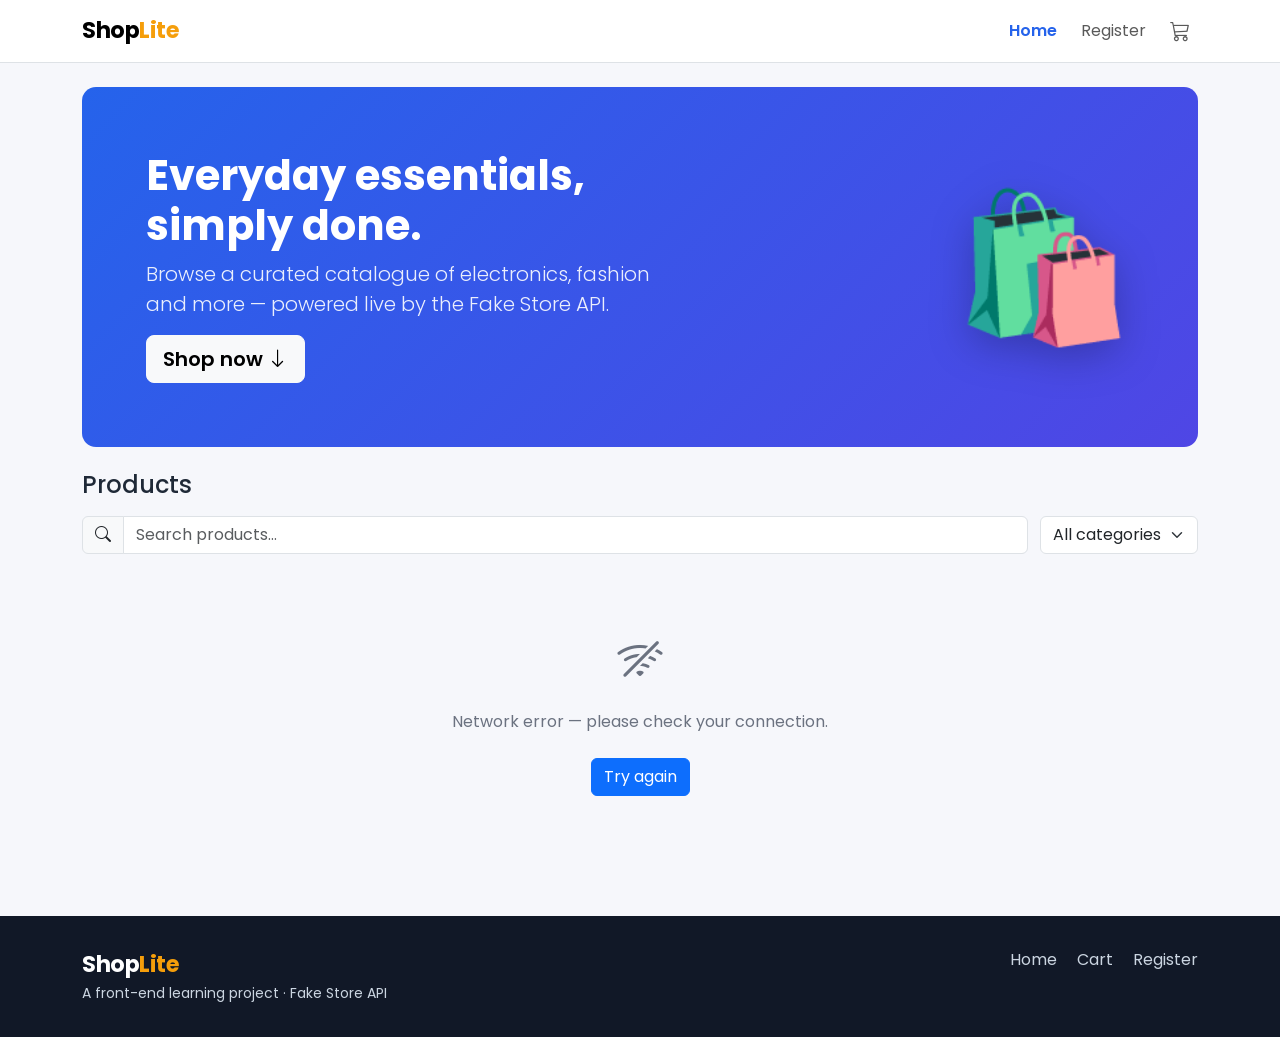
<file: index.html>
<!DOCTYPE html>
<html lang="en">
<head>
  <meta charset="UTF-8" />
  <meta name="viewport" content="width=device-width, initial-scale=1.0" />
  <meta name="description" content="ShopLite — a small demo shop built with vanilla JavaScript and the Fake Store API." />
  <title>ShopLite · Home</title>

  <!-- Bootstrap 5 + Bootstrap Icons + Google Font -->
  <link href="https://cdn.jsdelivr.net/npm/bootstrap@5.3.3/dist/css/bootstrap.min.css" rel="stylesheet" />
  <link href="https://cdn.jsdelivr.net/npm/bootstrap-icons@1.11.3/font/bootstrap-icons.css" rel="stylesheet" />
  <link href="https://fonts.googleapis.com/css2?family=Poppins:wght@400;500;600;700&display=swap" rel="stylesheet" />
  <link href="css/style.css" rel="stylesheet" />
</head>
<body>
  <!-- ===================== Navbar ===================== -->
  <header>
    <nav class="navbar navbar-expand-lg navbar-light bg-white border-bottom sticky-top">
      <div class="container">
        <a class="navbar-brand sl-brand" href="index.html">Shop<span class="sl-brand-dot">Lite</span></a>
        <button class="navbar-toggler" type="button" data-bs-toggle="collapse" data-bs-target="#mainNav"
          aria-controls="mainNav" aria-expanded="false" aria-label="Toggle navigation">
          <span class="navbar-toggler-icon"></span>
        </button>
        <div class="collapse navbar-collapse" id="mainNav">
          <ul class="navbar-nav ms-auto align-items-lg-center gap-lg-2">
            <li class="nav-item"><a class="nav-link active" aria-current="page" href="index.html">Home</a></li>
            <li class="nav-item"><a class="nav-link" href="register.html">Register</a></li>
            <li class="nav-item">
              <a class="nav-link sl-cart-link" href="cart.html" aria-label="View cart">
                <i class="bi bi-cart3"></i>
                <span class="sl-cart-badge" data-cart-badge aria-label="items in cart">0</span>
              </a>
            </li>
          </ul>
        </div>
      </div>
    </nav>
  </header>

  <main class="container py-4">
    <!-- ===================== Hero ===================== -->
    <section class="sl-hero mb-4" aria-label="Welcome">
      <div class="sl-hero__content">
        <h1>Everyday essentials, simply done.</h1>
        <p class="lead">Browse a curated catalogue of electronics, fashion and more — powered live by the Fake Store API.</p>
        <a href="#catalogue" class="btn btn-light btn-lg fw-semibold">Shop now <i class="bi bi-arrow-down"></i></a>
      </div>
      <div class="sl-hero__art" aria-hidden="true">🛍️</div>
    </section>

    <!-- ===================== Catalogue ===================== -->
    <section id="catalogue" aria-label="Product catalogue">
      <div class="d-flex flex-wrap justify-content-between align-items-center mb-3 gap-2">
        <h2 class="h4 m-0">Products</h2>
        <small id="result-count" class="text-muted"></small>
      </div>

      <!-- Toolbar: search + filter + sort -->
      <div class="sl-toolbar mb-4">
        <div class="sl-search">
          <label for="search-input" class="visually-hidden">Search products</label>
          <div class="input-group">
            <span class="input-group-text"><i class="bi bi-search"></i></span>
            <input type="search" class="form-control" id="search-input" placeholder="Search products…" />
          </div>
        </div>
        <div>
          <label for="category-select" class="visually-hidden">Filter by category</label>
          <select id="category-select" class="form-select">
            <option value="all">All categories</option>
          </select>
        </div>
      </div>

      <!-- Product grid (filled by home.js) -->
      <div id="product-grid" class="sl-grid" aria-live="polite"></div>

      <!-- Loading / error / empty state -->
      <div id="grid-state" class="sl-state" hidden></div>
    </section>
  </main>

  <!-- ===================== Footer ===================== -->
  <footer class="sl-footer">
    <div class="container d-flex flex-wrap justify-content-between gap-3">
      <div>
        <div class="sl-brand text-white">Shop<span class="sl-brand-dot">Lite</span></div>
        <small>A front-end learning project · Fake Store API</small>
      </div>
      <nav aria-label="Footer">
        <a href="index.html" class="me-3">Home</a>
        <a href="cart.html" class="me-3">Cart</a>
        <a href="register.html">Register</a>
      </nav>
    </div>
  </footer>

  <!-- Bootstrap bundle (navbar collapse) -->
  <script src="https://cdn.jsdelivr.net/npm/bootstrap@5.3.3/dist/js/bootstrap.bundle.min.js"></script>
  <!-- App scripts: order matters (api → ui → cart → page) -->
  <script src="js/api.js"></script>
  <script src="js/ui.js"></script>
  <script src="js/cart.js"></script>
  <script src="js/home.js"></script>
</body>
</html>
</file>
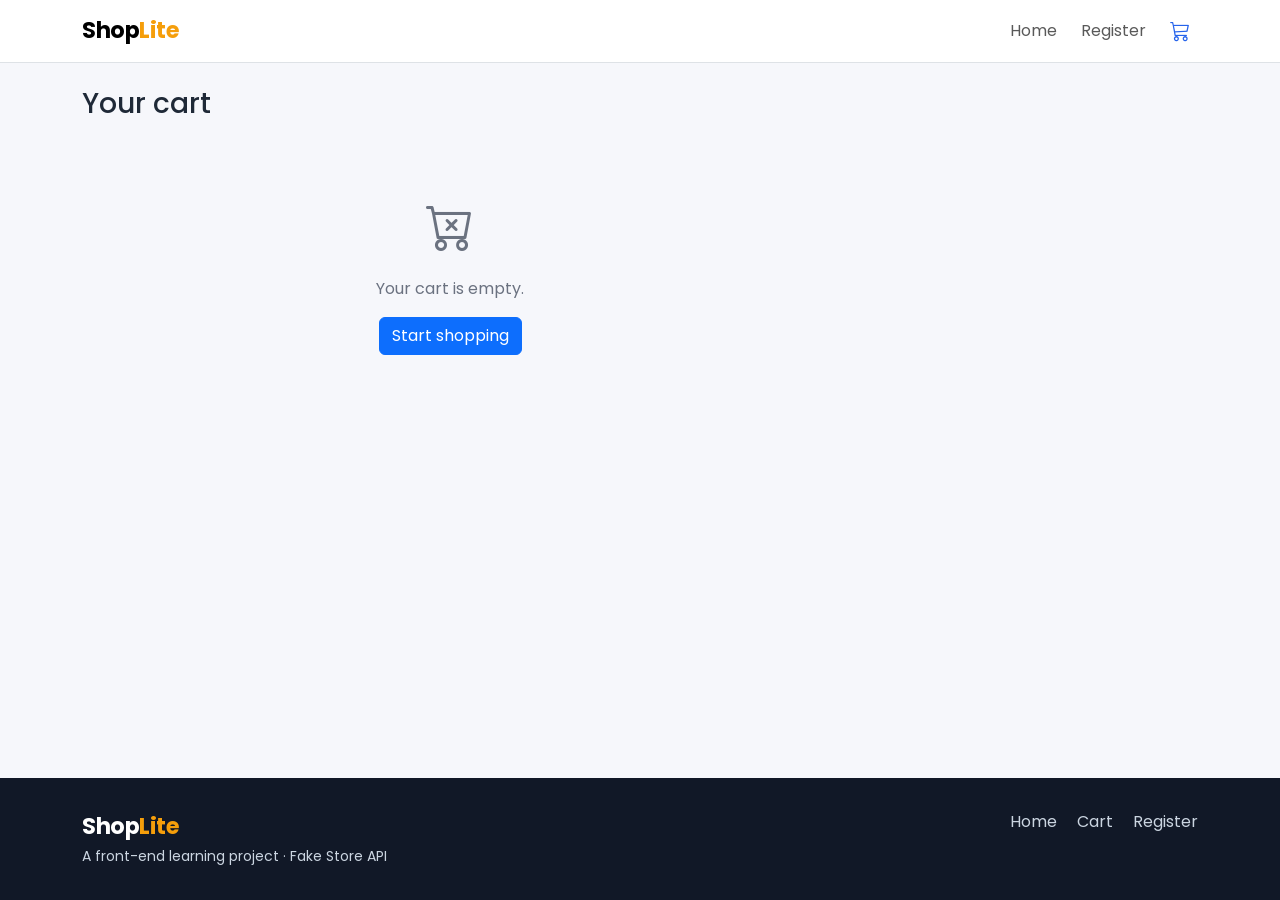
<file: cart.html>
<!DOCTYPE html>
<html lang="en">
<head>
  <meta charset="UTF-8" />
  <meta name="viewport" content="width=device-width, initial-scale=1.0" />
  <meta name="description" content="Your shopping cart on ShopLite." />
  <title>Cart · ShopLite</title>

  <link href="https://cdn.jsdelivr.net/npm/bootstrap@5.3.3/dist/css/bootstrap.min.css" rel="stylesheet" />
  <link href="https://cdn.jsdelivr.net/npm/bootstrap-icons@1.11.3/font/bootstrap-icons.css" rel="stylesheet" />
  <link href="https://fonts.googleapis.com/css2?family=Poppins:wght@400;500;600;700&display=swap" rel="stylesheet" />
  <link href="css/style.css" rel="stylesheet" />
</head>
<body>
  <header>
    <nav class="navbar navbar-expand-lg navbar-light bg-white border-bottom sticky-top">
      <div class="container">
        <a class="navbar-brand sl-brand" href="index.html">Shop<span class="sl-brand-dot">Lite</span></a>
        <button class="navbar-toggler" type="button" data-bs-toggle="collapse" data-bs-target="#mainNav"
          aria-controls="mainNav" aria-expanded="false" aria-label="Toggle navigation">
          <span class="navbar-toggler-icon"></span>
        </button>
        <div class="collapse navbar-collapse" id="mainNav">
          <ul class="navbar-nav ms-auto align-items-lg-center gap-lg-2">
            <li class="nav-item"><a class="nav-link" href="index.html">Home</a></li>
            <li class="nav-item"><a class="nav-link" href="register.html">Register</a></li>
            <li class="nav-item">
              <a class="nav-link sl-cart-link active" href="cart.html" aria-label="View cart">
                <i class="bi bi-cart3"></i>
                <span class="sl-cart-badge" data-cart-badge aria-label="items in cart">0</span>
              </a>
            </li>
          </ul>
        </div>
      </div>
    </nav>
  </header>

  <main class="container py-4">
    <h1 class="h3 mb-4">Your cart</h1>

    <div class="row g-4">
      <!-- Items -->
      <div class="col-lg-8">
        <ul id="cart-list" class="list-unstyled d-flex flex-column gap-3 m-0" aria-live="polite"></ul>

        <!-- Empty state -->
        <div id="cart-empty" class="sl-state" hidden>
          <i class="bi bi-cart-x"></i>
          <p>Your cart is empty.</p>
          <a href="index.html" class="btn btn-primary">Start shopping</a>
        </div>
      </div>

      <!-- Summary -->
      <aside class="col-lg-4">
        <div id="cart-summary" class="sl-summary" hidden>
          <h2 class="h5 mb-3">Order summary</h2>
          <div class="d-flex justify-content-between mb-2">
            <span class="text-muted">Subtotal</span>
            <span id="cart-subtotal">$0.00</span>
          </div>
          <div class="d-flex justify-content-between mb-2">
            <span class="text-muted">Shipping</span>
            <span class="text-success">Free</span>
          </div>
          <hr />
          <div class="d-flex justify-content-between fw-bold fs-5 mb-3">
            <span>Total</span>
            <span id="cart-total">$0.00</span>
          </div>
          <button id="checkout-btn" class="btn btn-primary w-100 mb-2">
            <i class="bi bi-bag-check"></i> Checkout
          </button>
          <button id="clear-cart" class="btn btn-outline-danger w-100">
            <i class="bi bi-trash"></i> Empty cart
          </button>
        </div>
      </aside>
    </div>
  </main>

  <footer class="sl-footer">
    <div class="container d-flex flex-wrap justify-content-between gap-3">
      <div>
        <div class="sl-brand text-white">Shop<span class="sl-brand-dot">Lite</span></div>
        <small>A front-end learning project · Fake Store API</small>
      </div>
      <nav aria-label="Footer">
        <a href="index.html" class="me-3">Home</a>
        <a href="cart.html" class="me-3">Cart</a>
        <a href="register.html">Register</a>
      </nav>
    </div>
  </footer>

  <script src="https://cdn.jsdelivr.net/npm/bootstrap@5.3.3/dist/js/bootstrap.bundle.min.js"></script>
  <script src="js/ui.js"></script>
  <script src="js/cart.js"></script>
  <script src="js/cart-page.js"></script>
</body>
</html>
</file>
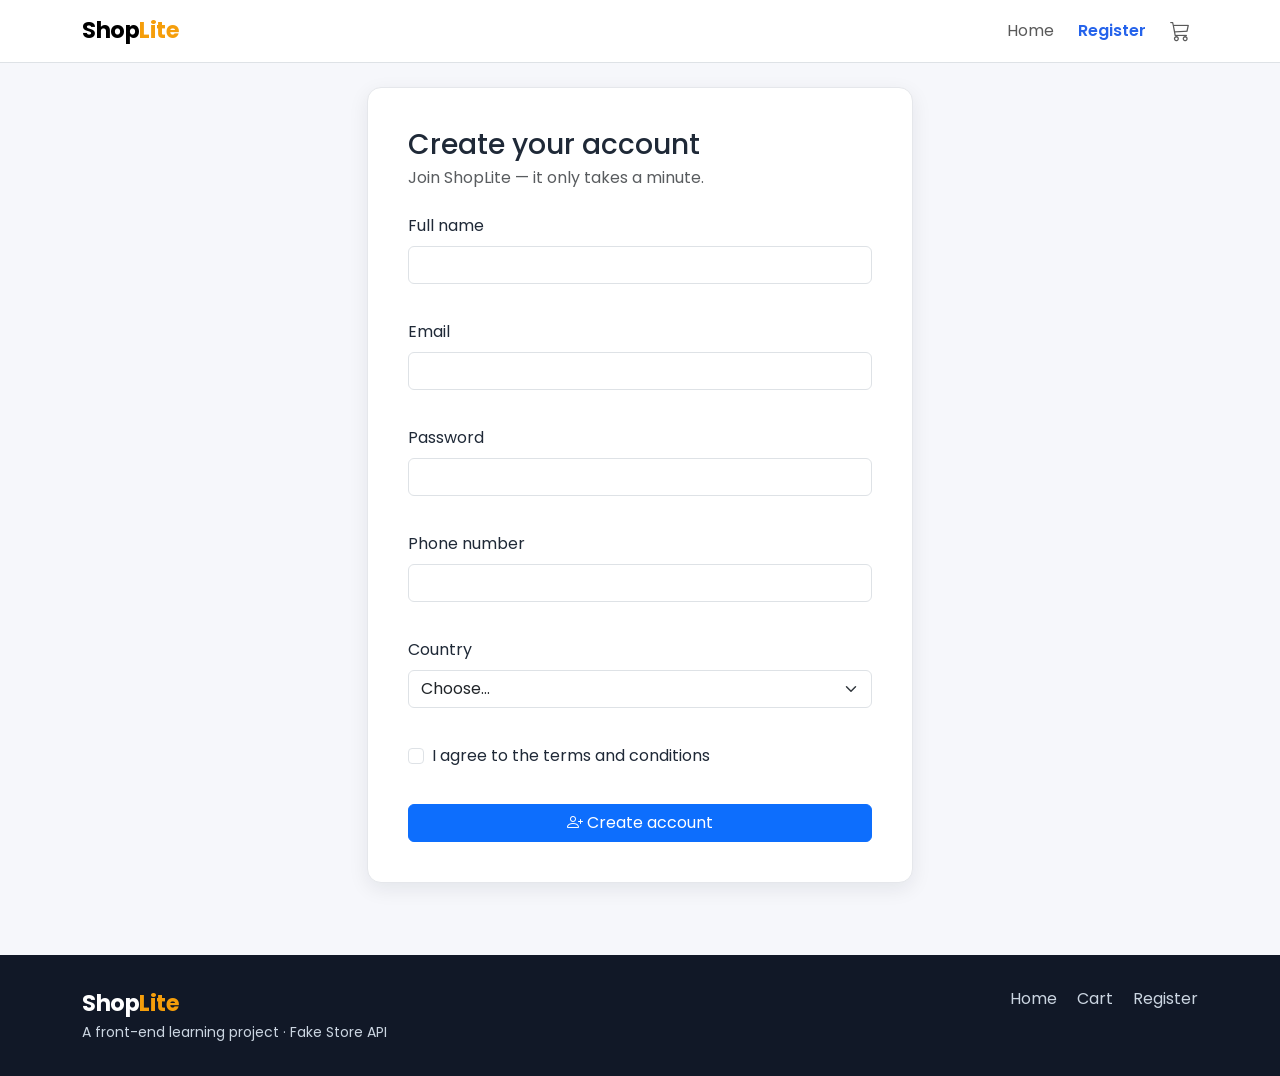
<file: register.html>
<!DOCTYPE html>
<html lang="en">
<head>
  <meta charset="UTF-8" />
  <meta name="viewport" content="width=device-width, initial-scale=1.0" />
  <meta name="description" content="Create a ShopLite account." />
  <title>Register · ShopLite</title>

  <link href="https://cdn.jsdelivr.net/npm/bootstrap@5.3.3/dist/css/bootstrap.min.css" rel="stylesheet" />
  <link href="https://cdn.jsdelivr.net/npm/bootstrap-icons@1.11.3/font/bootstrap-icons.css" rel="stylesheet" />
  <link href="https://fonts.googleapis.com/css2?family=Poppins:wght@400;500;600;700&display=swap" rel="stylesheet" />
  <link href="css/style.css" rel="stylesheet" />
</head>
<body>
  <header>
    <nav class="navbar navbar-expand-lg navbar-light bg-white border-bottom sticky-top">
      <div class="container">
        <a class="navbar-brand sl-brand" href="index.html">Shop<span class="sl-brand-dot">Lite</span></a>
        <button class="navbar-toggler" type="button" data-bs-toggle="collapse" data-bs-target="#mainNav"
          aria-controls="mainNav" aria-expanded="false" aria-label="Toggle navigation">
          <span class="navbar-toggler-icon"></span>
        </button>
        <div class="collapse navbar-collapse" id="mainNav">
          <ul class="navbar-nav ms-auto align-items-lg-center gap-lg-2">
            <li class="nav-item"><a class="nav-link" href="index.html">Home</a></li>
            <li class="nav-item"><a class="nav-link active" aria-current="page" href="register.html">Register</a></li>
            <li class="nav-item">
              <a class="nav-link sl-cart-link" href="cart.html" aria-label="View cart">
                <i class="bi bi-cart3"></i>
                <span class="sl-cart-badge" data-cart-badge aria-label="items in cart">0</span>
              </a>
            </li>
          </ul>
        </div>
      </div>
    </nav>
  </header>

  <main class="container py-4">
    <div class="row justify-content-center">
      <div class="col-lg-7 col-xl-6">
        <div class="sl-form-card">
          <h1 class="h3 mb-1">Create your account</h1>
          <p class="text-muted mb-4">Join ShopLite — it only takes a minute.</p>

          <!-- novalidate: validation is handled in JavaScript -->
          <form id="register-form" novalidate>
            <div class="mb-3">
              <label for="fullName" class="form-label">Full name</label>
              <input type="text" class="form-control" id="fullName" name="fullName" autocomplete="name" />
              <span class="field-error" data-error-for="fullName"></span>
            </div>

            <div class="mb-3">
              <label for="email" class="form-label">Email</label>
              <input type="email" class="form-control" id="email" name="email" autocomplete="email" />
              <span class="field-error" data-error-for="email"></span>
            </div>

            <div class="mb-3">
              <label for="password" class="form-label">Password</label>
              <input type="password" class="form-control" id="password" name="password" autocomplete="new-password" />
              <span class="field-error" data-error-for="password"></span>
            </div>

            <div class="mb-3">
              <label for="phone" class="form-label">Phone number</label>
              <input type="tel" class="form-control" id="phone" name="phone" autocomplete="tel" />
              <span class="field-error" data-error-for="phone"></span>
            </div>

            <div class="mb-3">
              <label for="country" class="form-label">Country</label>
              <select class="form-select" id="country" name="country">
                <option value="">Choose…</option>
                <option value="VN">Vietnam</option>
                <option value="US">United States</option>
                <option value="JP">Japan</option>
                <option value="UK">United Kingdom</option>
                <option value="OTHER">Other</option>
              </select>
              <span class="field-error" data-error-for="country"></span>
            </div>

            <div class="mb-3 form-check">
              <input type="checkbox" class="form-check-input" id="terms" name="terms" />
              <label class="form-check-label" for="terms">I agree to the terms and conditions</label>
              <span class="field-error" data-error-for="terms"></span>
            </div>

            <button type="submit" class="btn btn-primary w-100">
              <i class="bi bi-person-plus"></i> Create account
            </button>

            <div id="form-success" class="alert alert-success mt-3 mb-0" role="alert" hidden></div>
          </form>
        </div>
      </div>
    </div>
  </main>

  <footer class="sl-footer">
    <div class="container d-flex flex-wrap justify-content-between gap-3">
      <div>
        <div class="sl-brand text-white">Shop<span class="sl-brand-dot">Lite</span></div>
        <small>A front-end learning project · Fake Store API</small>
      </div>
      <nav aria-label="Footer">
        <a href="index.html" class="me-3">Home</a>
        <a href="cart.html" class="me-3">Cart</a>
        <a href="register.html">Register</a>
      </nav>
    </div>
  </footer>

  <script src="https://cdn.jsdelivr.net/npm/bootstrap@5.3.3/dist/js/bootstrap.bundle.min.js"></script>
  <script src="js/ui.js"></script>
  <script src="js/cart.js"></script>
  <script src="js/register.js"></script>
</body>
</html>
</file>
<file: css/style.css>
/* ============================================================
   ShopLite — custom stylesheet
   Bootstrap 5 handles base components; this file adds the
   hand-written Flexbox / Grid layouts, theming and responsive
   tweaks required by the assignment.
   ============================================================ */

:root {
  --sl-primary: #2563eb;
  --sl-accent: #f59e0b;
  --sl-bg: #f6f7fb;
  --sl-card: #ffffff;
  --sl-text: #1f2937;
  --sl-muted: #6b7280;
  --sl-border: #e5e7eb;
  --sl-radius: 14px;
  --sl-shadow: 0 6px 20px rgba(17, 24, 39, 0.08);
  --sl-gap: 1.25rem;
}

* { box-sizing: border-box; }

body {
  font-family: "Poppins", system-ui, -apple-system, "Segoe UI", Roboto, sans-serif;
  background: var(--sl-bg);
  color: var(--sl-text);
  display: flex;             /* sticky footer via flexbox column */
  flex-direction: column;
  min-height: 100vh;
}

main { flex: 1 0 auto; }

a { text-decoration: none; }

/* ----------------------------- Navbar ----------------------------- */
.sl-brand {
  font-weight: 700;
  letter-spacing: -0.5px;
  font-size: 1.4rem;
}
.sl-brand .sl-brand-dot { color: var(--sl-accent); }

.navbar .nav-link.active { font-weight: 600; color: var(--sl-primary) !important; }

/* Cart icon + count badge */
.sl-cart-link { position: relative; font-size: 1.25rem; }
.sl-cart-badge {
  position: absolute;
  top: -6px;
  right: -10px;
  min-width: 20px;
  height: 20px;
  padding: 0 6px;
  border-radius: 999px;
  background: var(--sl-accent);
  color: #fff;
  font-size: 0.72rem;
  font-weight: 700;
  display: none;             /* hidden until there is something in the cart */
  align-items: center;
  justify-content: center;
  line-height: 1;
}
.sl-cart-badge.show { display: inline-flex; }

/* ----------------------------- Hero ----------------------------- */
.sl-hero {
  background: linear-gradient(135deg, var(--sl-primary) 0%, #4f46e5 100%);
  color: #fff;
  border-radius: var(--sl-radius);
  padding: clamp(2rem, 5vw, 4rem);
  /* hand-written flexbox layout */
  display: flex;
  align-items: center;
  justify-content: space-between;
  gap: 2rem;
  flex-wrap: wrap;
  overflow: hidden;
}
.sl-hero__content { max-width: 540px; }
.sl-hero h1 { font-weight: 700; font-size: clamp(1.6rem, 4vw, 2.6rem); }
.sl-hero p { opacity: 0.9; }
.sl-hero__art {
  font-size: clamp(4rem, 14vw, 9rem);
  line-height: 1;
  filter: drop-shadow(0 10px 20px rgba(0, 0, 0, 0.25));
}

/* ------------------------- Product grid ------------------------- */
/* HAND-WRITTEN CSS GRID — responsive auto-fill, no framework cols */
.sl-grid {
  display: grid;
  grid-template-columns: repeat(auto-fill, minmax(230px, 1fr));
  gap: var(--sl-gap);
}

/* ------------------------- Product card ------------------------- */
.sl-card {
  background: var(--sl-card);
  border: 1px solid var(--sl-border);
  border-radius: var(--sl-radius);
  overflow: hidden;
  /* hand-written flexbox column so the button row sticks to bottom */
  display: flex;
  flex-direction: column;
  transition: transform 0.18s ease, box-shadow 0.18s ease;
}
.sl-card:hover {
  transform: translateY(-4px);
  box-shadow: var(--sl-shadow);
}
.sl-card__media {
  height: 200px;
  display: flex;
  align-items: center;
  justify-content: center;
  padding: 1rem;
  background: #fff;
}
.sl-card__media img {
  max-height: 100%;
  max-width: 100%;
  object-fit: contain;
  mix-blend-mode: multiply;
}
.sl-card__body {
  padding: 1rem;
  display: flex;
  flex-direction: column;
  gap: 0.5rem;
  flex: 1 1 auto;
}
.sl-card__cat {
  font-size: 0.7rem;
  text-transform: uppercase;
  letter-spacing: 0.05em;
  color: var(--sl-muted);
}
.sl-card__title {
  font-size: 0.95rem;
  font-weight: 600;
  line-height: 1.35;
  /* clamp to 2 lines */
  display: -webkit-box;
  -webkit-line-clamp: 2;
  -webkit-box-orient: vertical;
  overflow: hidden;
  min-height: 2.6em;
}
.sl-card__price {
  font-size: 1.15rem;
  font-weight: 700;
  color: var(--sl-primary);
}
.sl-card__rating { font-size: 0.85rem; color: var(--sl-accent); }
.sl-card__actions {
  margin-top: auto;
  display: flex;
  gap: 0.5rem;
}
.sl-card__actions .btn { flex: 1; }

/* ------------------------- Toolbar ------------------------- */
.sl-toolbar {
  display: flex;
  flex-wrap: wrap;
  gap: 0.75rem;
  align-items: center;
}
.sl-toolbar .sl-search { flex: 1 1 240px; }

/* ------------------------- Detail page ------------------------- */
.sl-detail {
  display: grid;
  grid-template-columns: 1fr 1fr;
  gap: 2.5rem;
  align-items: start;
}
.sl-detail__media {
  background: #fff;
  border: 1px solid var(--sl-border);
  border-radius: var(--sl-radius);
  padding: 2rem;
  display: flex;
  align-items: center;
  justify-content: center;
  min-height: 380px;
}
.sl-detail__media img { max-height: 360px; max-width: 100%; object-fit: contain; }
.sl-detail__price { font-size: 1.8rem; font-weight: 700; color: var(--sl-primary); }

/* --------------------------- Cart --------------------------- */
.sl-cart-item {
  display: flex;
  gap: 1rem;
  align-items: center;
  padding: 1rem;
  border: 1px solid var(--sl-border);
  border-radius: var(--sl-radius);
  background: var(--sl-card);
}
.sl-cart-item__img {
  width: 72px;
  height: 72px;
  object-fit: contain;
  flex-shrink: 0;
}
.sl-cart-item__info { flex: 1 1 auto; min-width: 0; }
.sl-cart-item__title {
  font-weight: 600;
  font-size: 0.95rem;
  display: -webkit-box;
  -webkit-line-clamp: 1;
  -webkit-box-orient: vertical;
  overflow: hidden;
}
.sl-qty {
  display: inline-flex;
  align-items: center;
  border: 1px solid var(--sl-border);
  border-radius: 999px;
  overflow: hidden;
}
.sl-qty button {
  border: 0;
  background: #f3f4f6;
  width: 32px;
  height: 32px;
  font-size: 1rem;
  line-height: 1;
  cursor: pointer;
}
.sl-qty button:hover { background: #e5e7eb; }
.sl-qty span { min-width: 36px; text-align: center; font-weight: 600; }

.sl-summary {
  background: var(--sl-card);
  border: 1px solid var(--sl-border);
  border-radius: var(--sl-radius);
  padding: 1.5rem;
  position: sticky;
  top: 1rem;
}

/* --------------------------- Forms --------------------------- */
.sl-form-card {
  background: var(--sl-card);
  border: 1px solid var(--sl-border);
  border-radius: var(--sl-radius);
  padding: clamp(1.5rem, 4vw, 2.5rem);
  box-shadow: var(--sl-shadow);
}
.field-error {
  color: #dc2626;
  font-size: 0.82rem;
  margin-top: 0.25rem;
  min-height: 1rem;
  display: block;
}
.form-control.is-invalid,
.form-select.is-invalid { border-color: #dc2626; }
.form-control.is-valid,
.form-select.is-valid { border-color: #16a34a; }

/* --------------------------- States --------------------------- */
.sl-state {
  text-align: center;
  padding: 3rem 1rem;
  color: var(--sl-muted);
}
.sl-state i { font-size: 3rem; display: block; margin-bottom: 0.75rem; }

/* --------------------------- Footer --------------------------- */
.sl-footer {
  background: #111827;
  color: #cbd5e1;
  margin-top: 3rem;
  padding: 2rem 0;
}
.sl-footer a { color: #cbd5e1; }
.sl-footer a:hover { color: #fff; }

/* ===================== Responsive breakpoints ===================== */
/* Tablet */
@media (max-width: 992px) {
  .sl-detail { grid-template-columns: 1fr; gap: 1.5rem; }
  .sl-summary { position: static; }
}
/* Mobile (≤576px) */
@media (max-width: 576px) {
  .sl-grid { grid-template-columns: repeat(auto-fill, minmax(150px, 1fr)); gap: 0.85rem; }
  .sl-hero { text-align: center; justify-content: center; }
  .sl-hero__art { display: none; }
  .sl-card__media { height: 150px; }
  .sl-cart-item { flex-wrap: wrap; }
}
</file>
